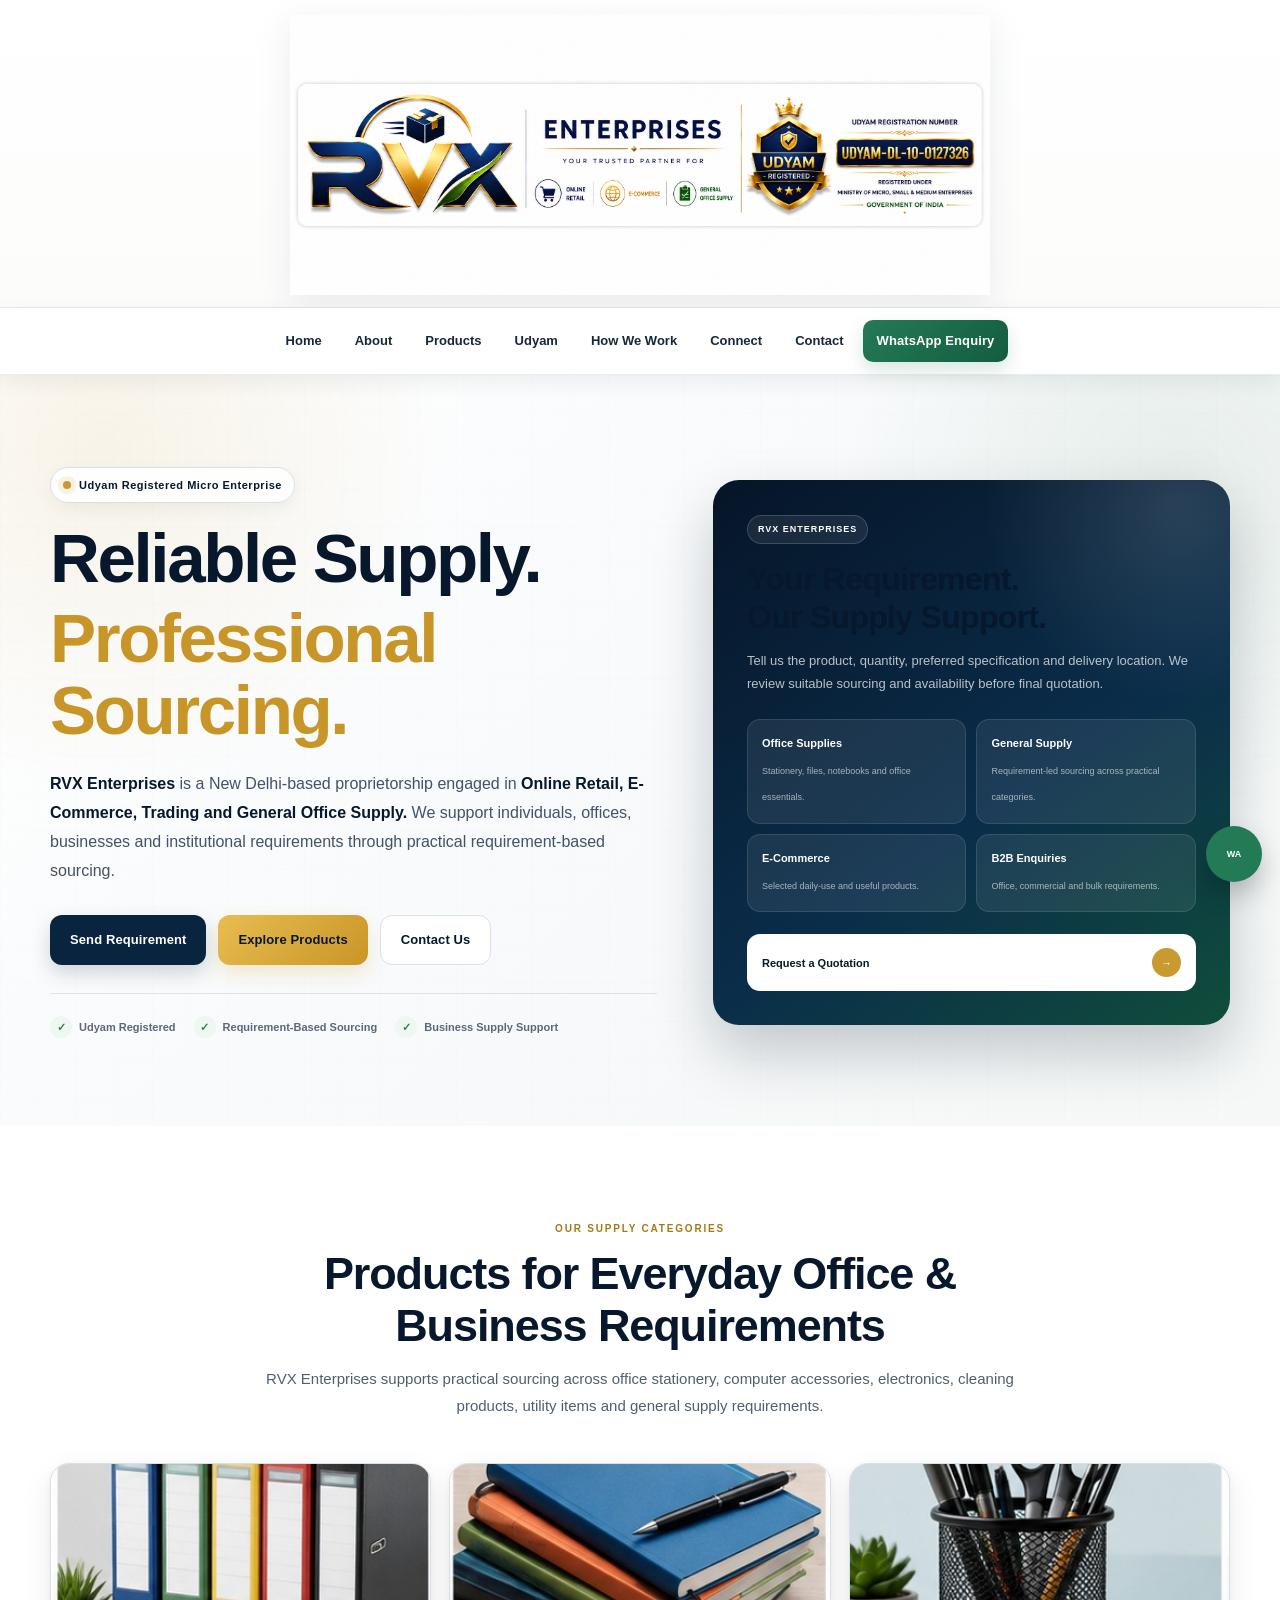
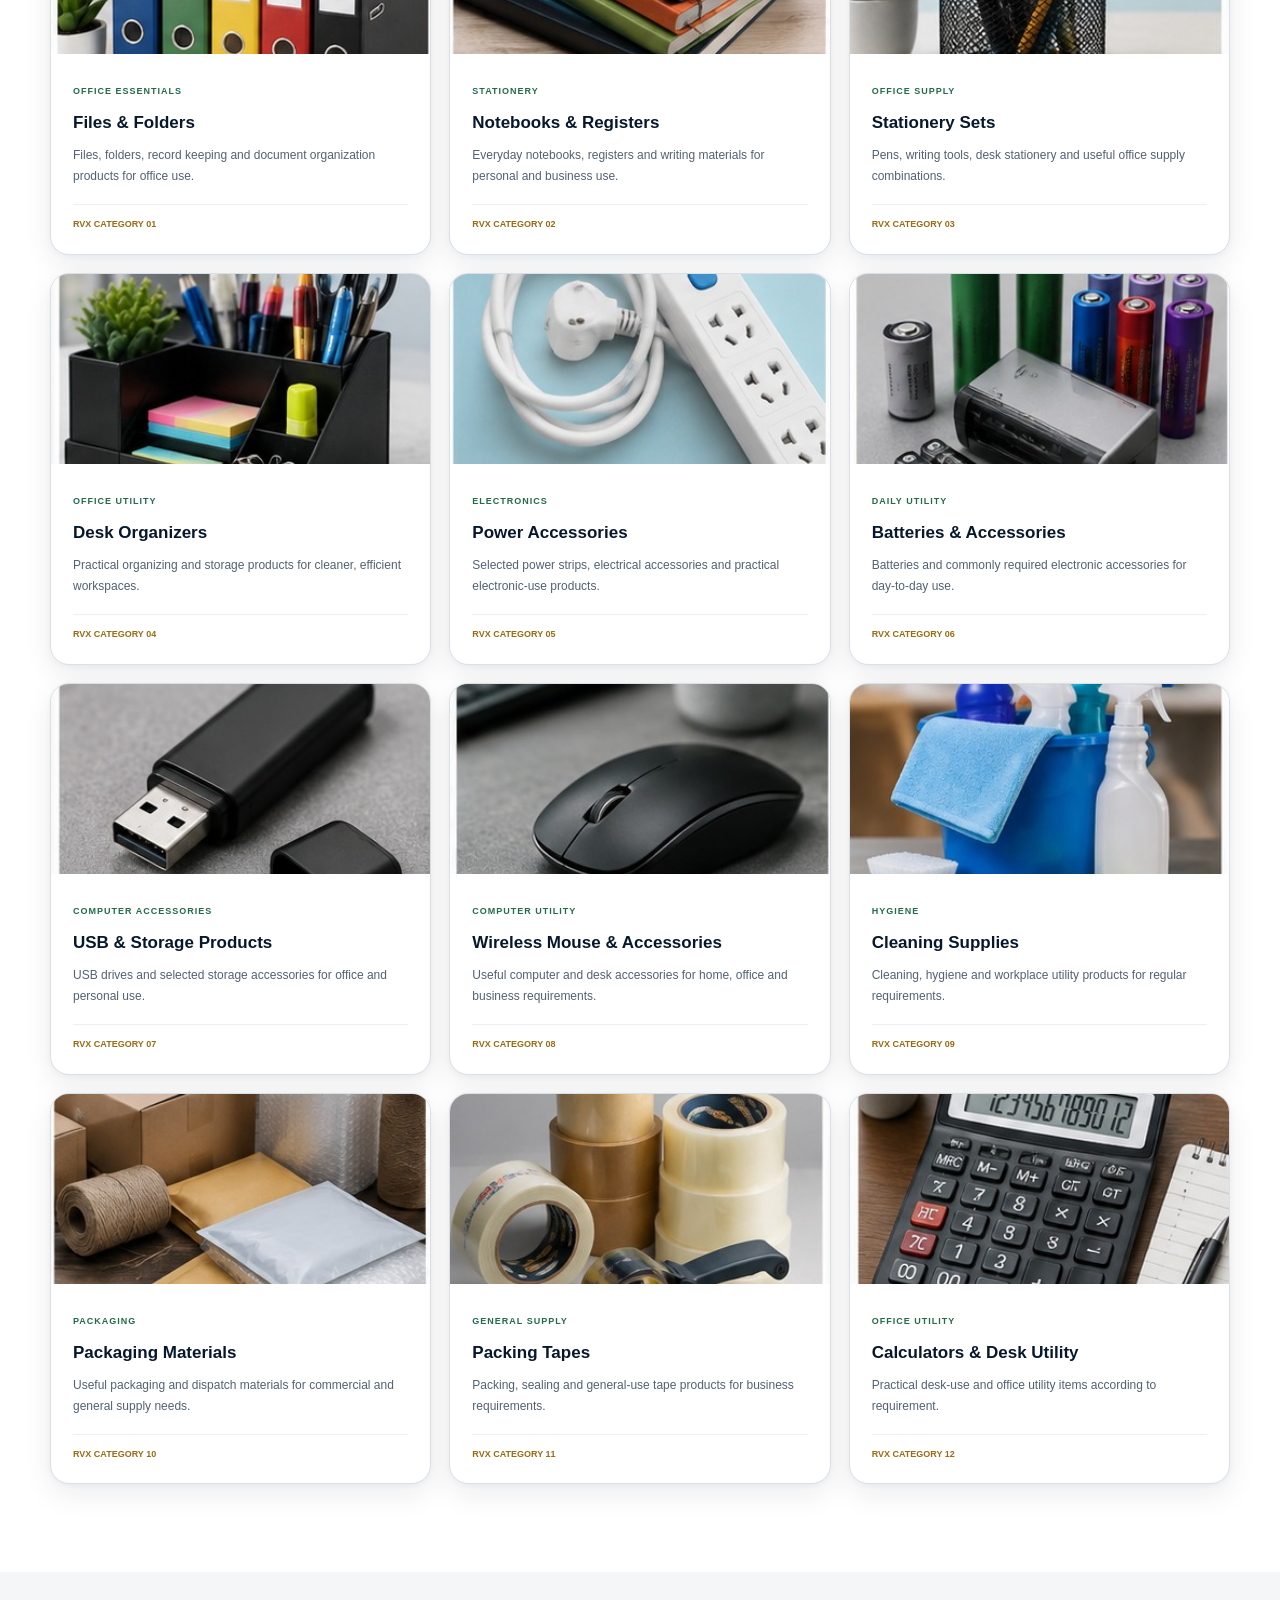
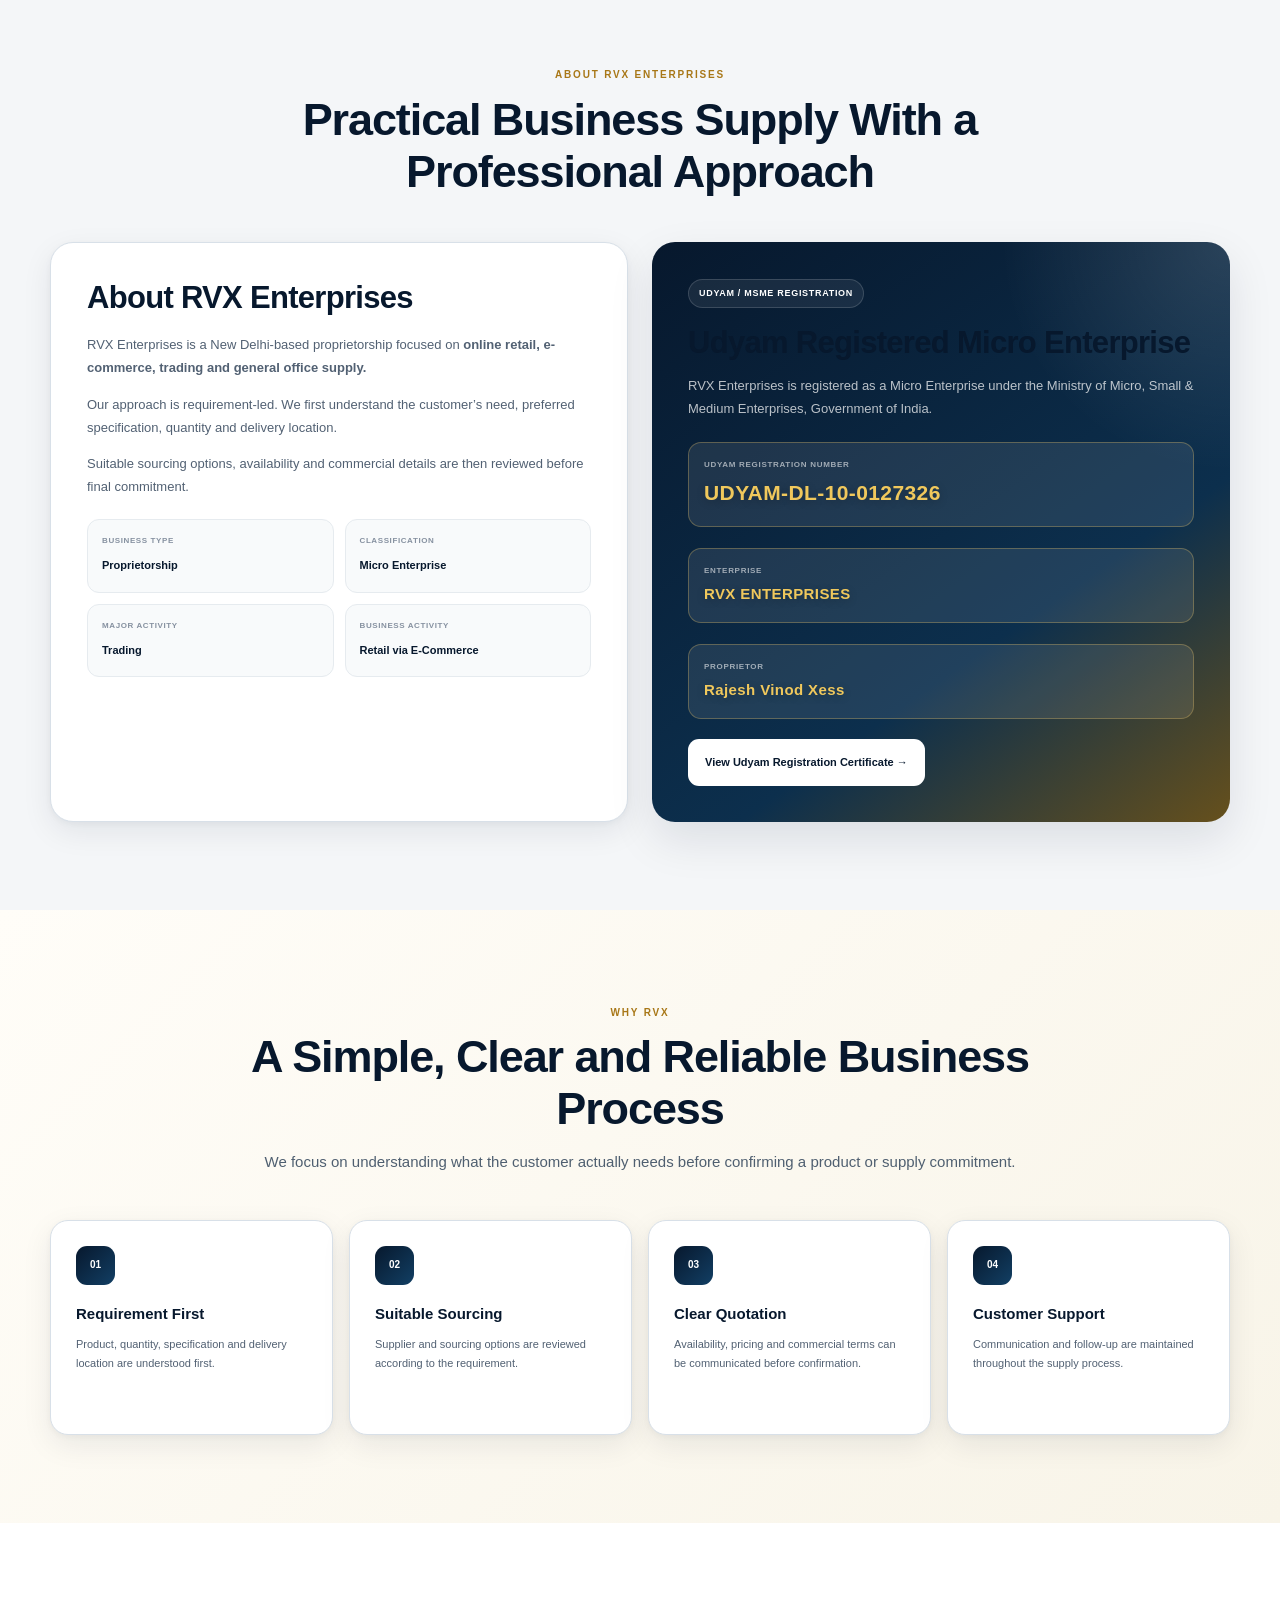
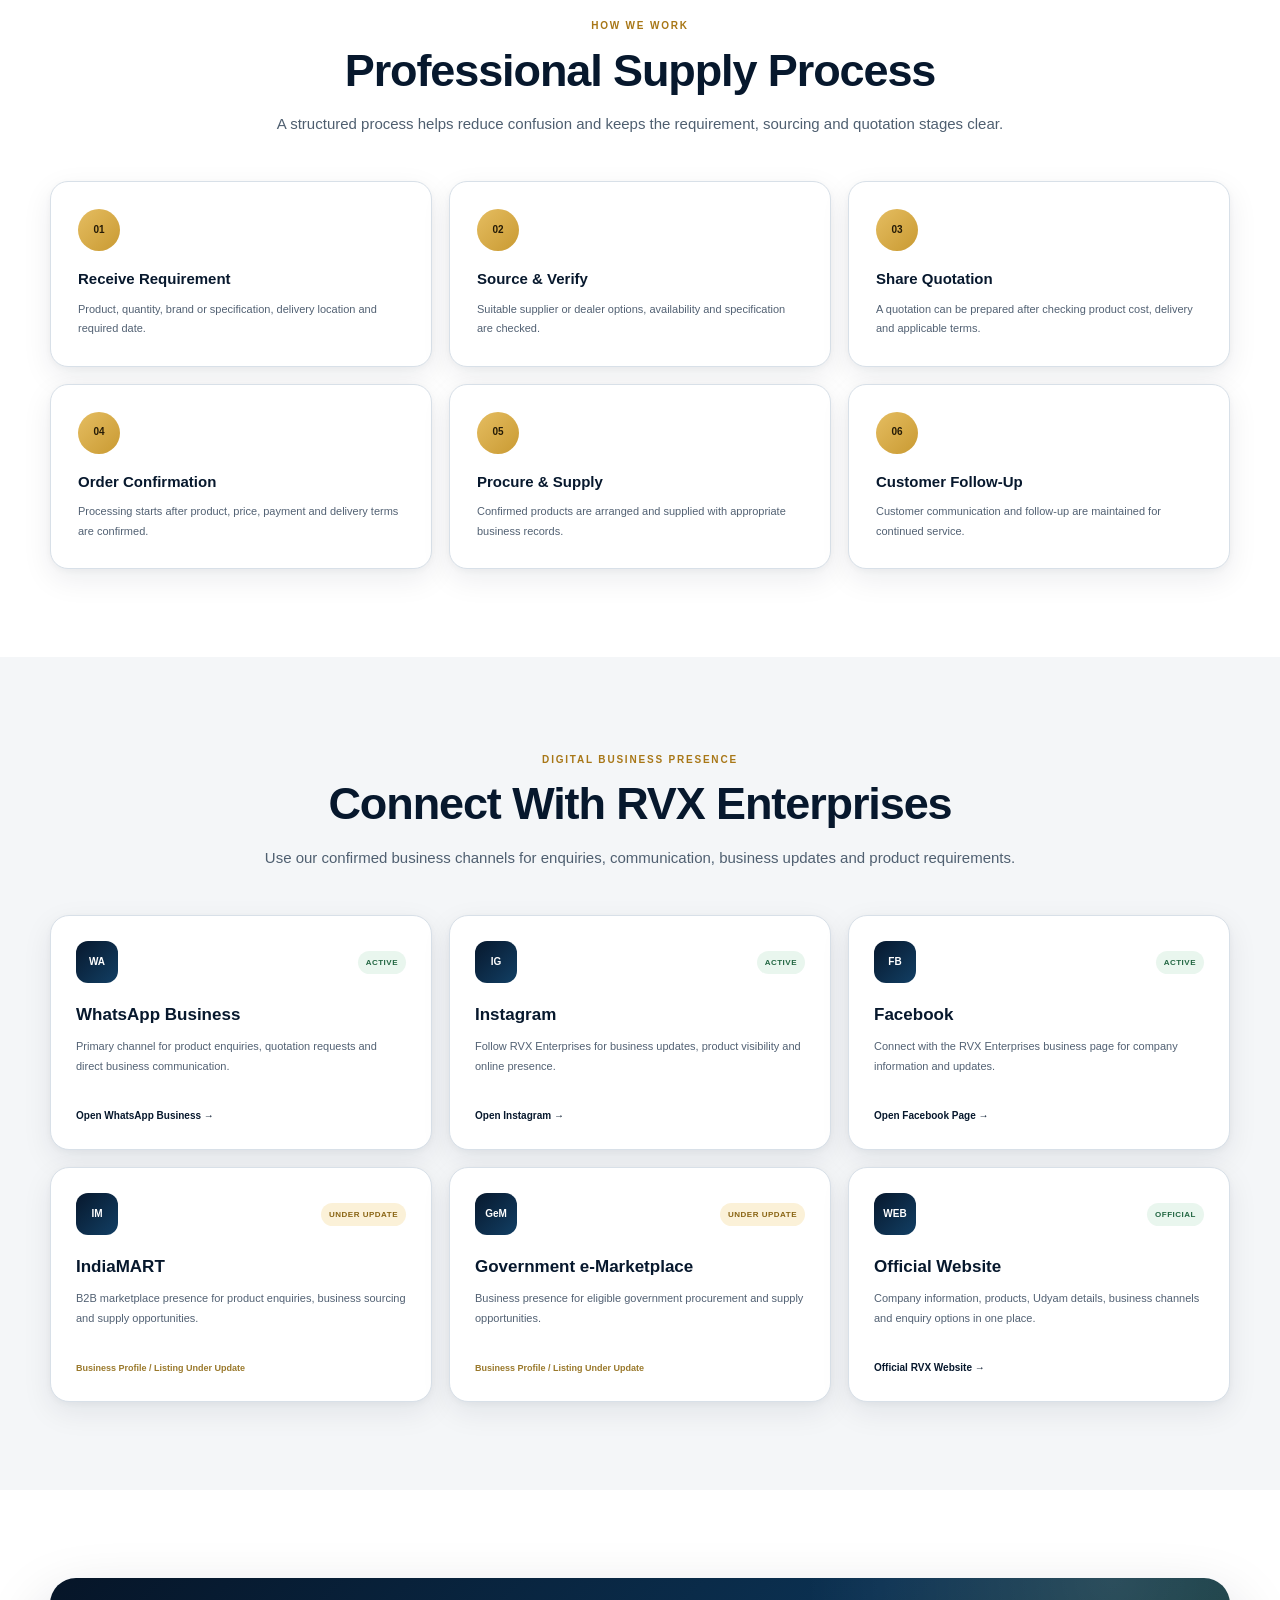
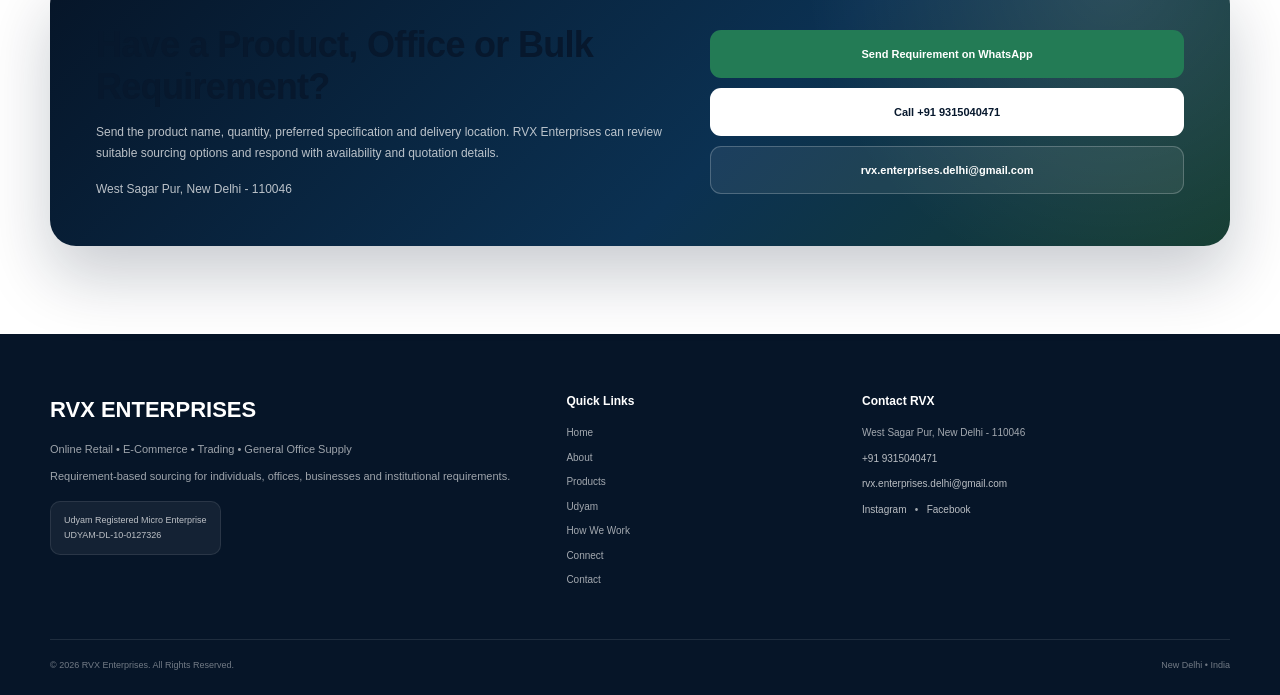
<file: index.html>
<!DOCTYPE html>
<html lang="en">

<head>

<meta charset="UTF-8">

<meta name="viewport"
content="width=device-width, initial-scale=1.0">

<meta name="theme-color"
content="#07182d">

<title>
RVX Enterprises | Online Retail • E-Commerce • General Supply
</title>

<meta name="description"
content="RVX Enterprises is a New Delhi based Udyam registered micro enterprise engaged in online retail, e-commerce, trading, office supplies and general supply.">

<meta property="og:title"
content="RVX Enterprises">

<meta property="og:description"
content="Online Retail • E-Commerce • General Office Supply">

<meta property="og:type"
content="website">

<meta property="og:url"
content="https://rvxess.github.io/rvx-enterprises/">


<style>

/* =========================================================
   RVX ENTERPRISES
   FINAL PREMIUM SINGLE PAGE WEBSITE
   ========================================================= */

:root {

  --navy:#07182d;
  --navy2:#0b2947;
  --navy3:#123f64;

  --gold:#c99a32;
  --gold2:#e5bd61;
  --gold-soft:#f8f0dc;

  --green:#357a50;
  --green-soft:#eef7f1;

  --white:#ffffff;
  --offwhite:#fafbfc;
  --soft:#f4f6f8;

  --text:#172235;
  --muted:#687487;

  --line:#dfe5ea;

  --shadow:
  0 18px 45px rgba(7,24,45,.10);

  --shadow-soft:
  0 8px 25px rgba(7,24,45,.07);

  --radius:20px;
}


*{
  box-sizing:border-box;
  margin:0;
  padding:0;
}


html{
  scroll-behavior:smooth;
}


body{

  font-family:
  Arial,
  Helvetica,
  sans-serif;

  background:#ffffff;

  color:var(--text);

  line-height:1.65;

  overflow-x:hidden;
}


img{
  max-width:100%;
  display:block;
}


a{
  text-decoration:none;
}


button,
a{
  -webkit-tap-highlight-color:transparent;
}


.container{

  width:min(
    1180px,
    calc(100% - 32px)
  );

  margin:0 auto;
}


/* =========================================================
   TOP BRAND BANNER
   ========================================================= */

.brand-banner{

  width:100%;

  background:
  linear-gradient(
    180deg,
    #ffffff 0%,
    #fcfcfb 100%
  );

  border-bottom:
  1px solid #e7ebef;

  padding:
  15px 10px 12px;
}


.brand-banner-inner{

  width:min(
    1380px,
    calc(100% - 10px)
  );

  margin:0 auto;

  display:flex;

  justify-content:center;

  align-items:center;
}


.brand-banner img{

  width:100%;

  max-height:280px;

  object-fit:contain;

  object-position:center;

  filter:
  drop-shadow(
    0 8px 16px rgba(7,24,45,.08)
  );
}


/* =========================================================
   NAVIGATION
   ========================================================= */

.navbar{

  position:sticky;

  top:0;

  z-index:3000;

  background:
  rgba(255,255,255,.97);

  backdrop-filter:
  blur(18px);

  border-bottom:
  1px solid rgba(7,24,45,.08);

  box-shadow:
  0 6px 22px rgba(7,24,45,.07);
}


.navbar-inner{

  min-height:66px;

  display:flex;

  justify-content:center;

  align-items:center;

  position:relative;
}


.menu-button{

  display:none;

  width:44px;

  height:42px;

  border:
  1px solid var(--line);

  border-radius:10px;

  background:#ffffff;

  color:var(--navy);

  font-size:21px;

  cursor:pointer;

  position:absolute;

  right:0;
}


.nav-links{

  display:flex;

  justify-content:center;

  align-items:center;

  gap:5px;

  flex-wrap:wrap;
}


.nav-links a{

  position:relative;

  display:inline-flex;

  align-items:center;

  justify-content:center;

  min-height:42px;

  padding:9px 14px;

  color:#2d3b4f;

  font-size:13px;

  font-weight:700;

  border-radius:10px;

  transition:.25s ease;
}


.nav-links a:hover{

  color:var(--navy);

  background:#f6f8fa;
}


.nav-links a::after{

  content:"";

  position:absolute;

  left:14px;

  right:14px;

  bottom:4px;

  height:2px;

  border-radius:4px;

  background:var(--gold);

  transform:scaleX(0);

  transition:.25s ease;
}


.nav-links a:hover::after{
  transform:scaleX(1);
}


.nav-links .whatsapp-nav{

  color:#ffffff;

  background:
  linear-gradient(
    135deg,
    #237b55,
    #145c41
  );

  box-shadow:
  0 8px 18px rgba(35,123,85,.18);
}


.nav-links .whatsapp-nav::after{
  display:none;
}


.nav-links .whatsapp-nav:hover{

  background:
  linear-gradient(
    135deg,
    #1f6e4d,
    #104b36
  );

  color:#ffffff;
}


/* =========================================================
   HERO
   ========================================================= */

.hero{

  position:relative;

  overflow:hidden;

  padding:
  92px 0 88px;

  background:

  radial-gradient(
    circle at 8% 10%,
    rgba(201,154,50,.11),
    transparent 25%
  ),

  radial-gradient(
    circle at 92% 15%,
    rgba(53,122,80,.09),
    transparent 25%
  ),

  linear-gradient(
    135deg,
    #ffffff 0%,
    #f8fafb 48%,
    #f5f8f7 100%
  );
}


.hero::before{

  content:"";

  position:absolute;

  inset:0;

  opacity:.22;

  background-image:

  linear-gradient(
    rgba(7,24,45,.04) 1px,
    transparent 1px
  ),

  linear-gradient(
    90deg,
    rgba(7,24,45,.04) 1px,
    transparent 1px
  );

  background-size:
  38px 38px;
}


.hero-grid{

  position:relative;

  z-index:2;

  display:grid;

  grid-template-columns:
  1.08fr .92fr;

  gap:56px;

  align-items:center;
}


.eyebrow{

  display:inline-flex;

  align-items:center;

  gap:8px;

  padding:
  8px 12px;

  margin-bottom:20px;

  border-radius:30px;

  border:
  1px solid #d8e0e5;

  background:
  rgba(255,255,255,.88);

  color:var(--navy);

  font-size:11px;

  font-weight:800;

  letter-spacing:.5px;

  box-shadow:
  0 6px 18px rgba(7,24,45,.05);
}


.eyebrow-dot{

  width:8px;

  height:8px;

  border-radius:50%;

  background:var(--gold);

  box-shadow:
  0 0 0 5px rgba(201,154,50,.12);
}


.hero h1{

  max-width:750px;

  margin-bottom:22px;

  font-size:
  clamp(
    42px,
    5.4vw,
    70px
  );

  line-height:1.04;

  letter-spacing:-2.4px;

  color:var(--navy);

  font-weight:800;
}


.hero h1 span{

  display:block;

  margin-top:8px;

  color:var(--gold);
}


.hero-lead{

  max-width:690px;

  color:#59687b;

  font-size:16px;

  line-height:1.82;
}


.hero-lead strong{

  color:var(--navy);
}


.hero-actions{

  display:flex;

  flex-wrap:wrap;

  gap:12px;

  margin-top:30px;
}


.btn{

  min-height:50px;

  display:inline-flex;

  justify-content:center;

  align-items:center;

  padding:
  12px 20px;

  border-radius:12px;

  font-size:13px;

  font-weight:800;

  transition:.25s ease;
}


.btn:hover{

  transform:
  translateY(-3px);
}


.btn-primary{

  color:#ffffff;

  background:
  linear-gradient(
    135deg,
    var(--navy),
    var(--navy3)
  );

  box-shadow:
  0 12px 25px rgba(7,24,45,.19);
}


.btn-gold{

  color:#251b07;

  background:
  linear-gradient(
    135deg,
    var(--gold2),
    var(--gold)
  );

  box-shadow:
  0 12px 25px rgba(201,154,50,.20);
}


.btn-light{

  color:var(--navy);

  background:#ffffff;

  border:
  1px solid #d9e1e6;
}


.hero-points{

  display:flex;

  flex-wrap:wrap;

  gap:
  10px 18px;

  margin-top:28px;

  padding-top:22px;

  border-top:
  1px solid rgba(7,24,45,.10);
}


.hero-point{

  display:flex;

  align-items:center;

  gap:7px;

  color:#5b6879;

  font-size:11px;

  font-weight:700;
}


.hero-check{

  width:22px;

  height:22px;

  display:flex;

  align-items:center;

  justify-content:center;

  border-radius:50%;

  background:var(--green-soft);

  color:var(--green);

  font-size:11px;

  font-weight:900;
}


/* HERO BUSINESS PANEL */

.hero-panel{

  position:relative;

  padding:34px;

  overflow:hidden;

  border-radius:26px;

  color:#ffffff;

  background:

  radial-gradient(
    circle at 90% 5%,
    rgba(255,255,255,.13),
    transparent 28%
  ),

  linear-gradient(
    145deg,
    #061528 0%,
    #0a2d4a 58%,
    #104d3b 100%
  );

  box-shadow:
  0 28px 60px rgba(7,24,45,.22);
}


.hero-panel-label{

  display:inline-block;

  margin-bottom:17px;

  padding:
  6px 10px;

  border:
  1px solid rgba(255,255,255,.16);

  border-radius:20px;

  background:
  rgba(255,255,255,.08);

  font-size:9px;

  font-weight:800;

  letter-spacing:1px;
}


.hero-panel h2{

  margin-bottom:14px;

  font-size:32px;

  line-height:1.18;
}


.hero-panel > p{

  color:
  rgba(255,255,255,.72);

  font-size:13px;
}


.hero-mini-grid{

  display:grid;

  grid-template-columns:
  1fr 1fr;

  gap:10px;

  margin-top:23px;
}


.hero-mini{

  padding:14px;

  border-radius:13px;

  background:
  rgba(255,255,255,.08);

  border:
  1px solid rgba(255,255,255,.11);
}


.hero-mini strong{

  display:block;

  margin-bottom:4px;

  color:#ffffff;

  font-size:11px;
}


.hero-mini span{

  color:
  rgba(255,255,255,.62);

  font-size:9px;

  line-height:1.45;
}


.hero-panel-bottom{

  margin-top:22px;

  padding:
  14px 15px;

  border-radius:13px;

  background:#ffffff;

  color:var(--navy);

  display:flex;

  justify-content:
  space-between;

  align-items:center;

  gap:10px;

  font-size:11px;

  font-weight:800;
}


.hero-panel-bottom span:last-child{

  width:29px;

  height:29px;

  border-radius:50%;

  display:flex;

  align-items:center;

  justify-content:center;

  color:#ffffff;

  background:var(--gold);
}


/* =========================================================
   SECTION COMMON
   ========================================================= */

.section{

  padding:
  88px 0;
}


.section-soft{

  background:
  var(--soft);
}


.section-cream{

  background:
  linear-gradient(
    135deg,
    #fffdf8,
    #f8f4e8
  );
}


.section-heading{

  max-width:780px;

  margin:
  0 auto 44px;

  text-align:center;
}


.kicker{

  display:inline-block;

  margin-bottom:10px;

  color:var(--gold);

  font-size:10px;

  font-weight:800;

  letter-spacing:1.7px;

  text-transform:uppercase;
}


.section-heading h2{

  margin-bottom:14px;

  color:var(--navy);

  font-size:
  clamp(
    30px,
    4vw,
    45px
  );

  line-height:1.16;

  letter-spacing:-1px;
}


.section-heading p{

  color:var(--muted);

  font-size:14px;

  line-height:1.78;
}


/* =========================================================
   PRODUCTS
   ========================================================= */

.products-grid{

  display:grid;

  grid-template-columns:
  repeat(3,1fr);

  gap:18px;
}


.product-card{

  overflow:hidden;

  border-radius:19px;

  border:
  1px solid var(--line);

  background:#ffffff;

  box-shadow:var(--shadow-soft);

  transition:.28s ease;
}


.product-card:hover{

  transform:
  translateY(-6px);

  box-shadow:var(--shadow);
}


.product-image{

  height:190px;

  overflow:hidden;

  background:#f6f7f8;
}


.product-image img{

  width:100%;

  height:100%;

  object-fit:cover;

  transition:.35s ease;
}


.product-card:hover img{

  transform:
  scale(1.04);
}


.product-body{

  padding:22px;
}


.product-tag{

  display:inline-block;

  margin-bottom:10px;

  color:var(--green);

  font-size:9px;

  font-weight:800;

  letter-spacing:.8px;

  text-transform:uppercase;
}


.product-body h3{

  margin-bottom:8px;

  color:var(--navy);

  font-size:17px;
}


.product-body p{

  color:var(--muted);

  font-size:12px;
}


.product-number{

  margin-top:17px;

  padding-top:12px;

  border-top:
  1px solid #edf0f2;

  color:#9a7a34;

  font-size:9px;

  font-weight:800;
}


/* =========================================================
   ABOUT
   ========================================================= */

.about-grid{

  display:grid;

  grid-template-columns:
  1fr 1fr;

  gap:24px;
}


.about-card{

  padding:36px;

  border-radius:23px;

  border:
  1px solid var(--line);

  background:#ffffff;

  box-shadow:var(--shadow-soft);
}


.about-card h2{

  margin-bottom:18px;

  color:var(--navy);

  font-size:31px;

  line-height:1.2;
}


.about-card p{

  margin-bottom:14px;

  color:var(--muted);

  font-size:13px;
}


.about-list{

  margin-top:20px;

  display:grid;

  grid-template-columns:
  1fr 1fr;

  gap:11px;
}


.about-item{

  padding:14px;

  border-radius:12px;

  background:#f8fafb;

  border:
  1px solid #e6ebef;
}


.about-item small{

  display:block;

  margin-bottom:4px;

  color:#8691a0;

  font-size:8px;

  font-weight:700;

  letter-spacing:.6px;
}


.about-item strong{

  color:var(--navy);

  font-size:11px;
}


/* UDYAM CARD */

.udyam-card{

  padding:36px;

  border-radius:23px;

  color:#ffffff;

  background:

  radial-gradient(
    circle at 100% 0%,
    rgba(255,255,255,.13),
    transparent 28%
  ),

  linear-gradient(
    145deg,
    #07182d,
    #0c2f4d 65%,
    #66501c
  );

  box-shadow:var(--shadow);
}


.udyam-pill{

  display:inline-flex;

  align-items:center;

  gap:7px;

  margin-bottom:16px;

  padding:
  6px 10px;

  border-radius:20px;

  border:
  1px solid rgba(255,255,255,.15);

  background:
  rgba(255,255,255,.07);

  font-size:9px;

  font-weight:800;

  letter-spacing:.7px;
}


.udyam-card h2{

  margin-bottom:14px;

  font-size:31px;

  line-height:1.2;
}


.udyam-card p{

  color:
  rgba(255,255,255,.72);

  font-size:13px;
}


.udyam-number{

  margin-top:21px;

  padding:15px;

  border-radius:13px;

  background:
  rgba(255,255,255,.09);

  border:
  1px solid rgba(255,255,255,.12);
}


.udyam-number small{

  display:block;

  margin-bottom:5px;

  color:
  rgba(255,255,255,.58);

  font-size:8px;

  letter-spacing:.7px;

  font-weight:700;
}


.udyam-number strong{

  display:block;

  color:var(--gold2);

  font-size:21px;

  letter-spacing:.5px;
}


.certificate-btn{

  margin-top:20px;

  min-height:47px;

  display:inline-flex;

  align-items:center;

  justify-content:center;

  padding:
  11px 17px;

  border-radius:11px;

  color:var(--navy);

  background:#ffffff;

  font-size:11px;

  font-weight:800;
}


/* =========================================================
   WHY CHOOSE US
   ========================================================= */

.why-grid{

  display:grid;

  grid-template-columns:
  repeat(4,1fr);

  gap:16px;
}


.why-card{

  min-height:215px;

  padding:25px;

  border-radius:18px;

  border:
  1px solid var(--line);

  background:#ffffff;

  box-shadow:var(--shadow-soft);
}


.why-number{

  width:39px;

  height:39px;

  display:flex;

  align-items:center;

  justify-content:center;

  margin-bottom:17px;

  border-radius:11px;

  color:#ffffff;

  background:
  linear-gradient(
    135deg,
    var(--navy),
    var(--navy3)
  );

  font-size:10px;

  font-weight:800;
}


.why-card h3{

  margin-bottom:8px;

  color:var(--navy);

  font-size:15px;
}


.why-card p{

  color:var(--muted);

  font-size:11px;
}


/* =========================================================
   PROCESS
   ========================================================= */

.process-grid{

  display:grid;

  grid-template-columns:
  repeat(3,1fr);

  gap:17px;
}


.process-card{

  position:relative;

  padding:27px;

  border-radius:18px;

  border:
  1px solid var(--line);

  background:#ffffff;

  box-shadow:var(--shadow-soft);
}


.process-step{

  display:inline-flex;

  align-items:center;

  justify-content:center;

  width:42px;

  height:42px;

  margin-bottom:16px;

  border-radius:50%;

  color:#251b07;

  background:
  linear-gradient(
    135deg,
    var(--gold2),
    var(--gold)
  );

  font-size:10px;

  font-weight:900;
}


.process-card h3{

  margin-bottom:8px;

  color:var(--navy);

  font-size:15px;
}


.process-card p{

  color:var(--muted);

  font-size:11px;
}


/* =========================================================
   CHANNELS
   ========================================================= */

.channel-grid{

  display:grid;

  grid-template-columns:
  repeat(3,1fr);

  gap:17px;
}


.channel-card{

  min-height:235px;

  display:flex;

  flex-direction:column;

  padding:25px;

  border-radius:19px;

  border:
  1px solid var(--line);

  background:#ffffff;

  box-shadow:var(--shadow-soft);

  transition:.25s ease;
}


.channel-card:hover{

  transform:
  translateY(-5px);

  box-shadow:var(--shadow);
}


.channel-top{

  display:flex;

  justify-content:
  space-between;

  align-items:center;

  gap:12px;

  margin-bottom:18px;
}


.channel-icon{

  width:42px;

  height:42px;

  display:flex;

  justify-content:center;

  align-items:center;

  border-radius:12px;

  color:#ffffff;

  background:
  linear-gradient(
    135deg,
    var(--navy),
    var(--navy3)
  );

  font-size:10px;

  font-weight:800;
}


.status{

  display:inline-flex;

  align-items:center;

  gap:5px;

  padding:
  5px 8px;

  border-radius:20px;

  font-size:8px;

  font-weight:800;

  letter-spacing:.5px;
}


.status-active{

  color:#236743;

  background:#e9f6ee;
}


.status-update{

  color:#8a6514;

  background:#fbf1d8;
}


.channel-card h3{

  margin-bottom:8px;

  color:var(--navy);

  font-size:17px;
}


.channel-card p{

  flex:1;

  color:var(--muted);

  font-size:11px;
}


.channel-card a{

  margin-top:17px;

  color:var(--navy);

  font-size:10px;

  font-weight:800;
}


.channel-card a:hover{

  color:var(--gold);
}


.update-text{

  margin-top:17px;

  color:#9a792c;

  font-size:9px;

  font-weight:800;
}


/* =========================================================
   CONTACT CTA
   ========================================================= */

.contact-section{

  padding:
  88px 0;
}


.contact-box{

  overflow:hidden;

  display:grid;

  grid-template-columns:
  1.1fr .9fr;

  gap:35px;

  padding:46px;

  border-radius:26px;

  color:#ffffff;

  background:

  radial-gradient(
    circle at 90% 0%,
    rgba(255,255,255,.12),
    transparent 28%
  ),

  linear-gradient(
    135deg,
    #061528,
    #0b3152 58%,
    #153d32
  );

  box-shadow:
  0 30px 65px rgba(7,24,45,.22);
}


.contact-box h2{

  margin-bottom:13px;

  font-size:36px;

  line-height:1.17;
}


.contact-box p{

  color:
  rgba(255,255,255,.72);

  font-size:12px;
}


.contact-actions{

  display:flex;

  flex-direction:column;

  gap:10px;

  justify-content:center;
}


.contact-actions a{

  min-height:48px;

  display:flex;

  align-items:center;

  justify-content:center;

  padding:
  11px 17px;

  border-radius:11px;

  font-size:11px;

  font-weight:800;
}


.contact-wa{

  color:#ffffff;

  background:
  #237b55;
}


.contact-call{

  color:var(--navy);

  background:#ffffff;
}


.contact-mail{

  color:#ffffff;

  border:
  1px solid rgba(255,255,255,.22);

  background:
  rgba(255,255,255,.07);
}


/* =========================================================
   FOOTER
   ========================================================= */

footer{

  padding:
  58px 0 22px;

  color:#ffffff;

  background:#061528;
}


.footer-grid{

  display:grid;

  grid-template-columns:
  1.3fr .7fr 1fr;

  gap:38px;
}


.footer-brand h3{

  margin-bottom:12px;

  font-size:22px;
}


.footer-brand p{

  max-width:480px;

  color:
  rgba(255,255,255,.61);

  font-size:11px;
}


.footer-cert{

  margin-top:16px;

  display:inline-block;

  padding:
  11px 13px;

  border-radius:10px;

  background:
  rgba(255,255,255,.06);

  border:
  1px solid rgba(255,255,255,.09);

  color:
  rgba(255,255,255,.72);

  font-size:9px;
}


footer h4{

  margin-bottom:14px;

  font-size:12px;
}


.footer-links a{

  display:block;

  margin:
  8px 0;

  color:
  rgba(255,255,255,.63);

  font-size:10px;
}


.footer-contact div{

  margin-bottom:9px;

  color:
  rgba(255,255,255,.63);

  font-size:10px;
}


.footer-contact a{

  color:
  rgba(255,255,255,.72);
}


.footer-bottom{

  margin-top:42px;

  padding-top:18px;

  display:flex;

  justify-content:
  space-between;

  align-items:center;

  gap:16px;

  border-top:
  1px solid rgba(255,255,255,.10);

  color:
  rgba(255,255,255,.43);

  font-size:9px;
}


/* =========================================================
   FLOATING WHATSAPP
   ========================================================= */

.float-wa{

  position:fixed;

  right:18px;

  bottom:18px;

  z-index:5000;

  width:56px;

  height:56px;

  display:flex;

  align-items:center;

  justify-content:center;

  border-radius:50%;

  background:
  #237b55;

  color:#ffffff;

  box-shadow:
  0 13px 26px rgba(0,0,0,.22);

  font-size:9px;

  font-weight:800;

  transition:.25s ease;
}


.float-wa:hover{

  transform:
  translateY(-4px);
}


/* =========================================================
   TABLET
   ========================================================= */

@media(max-width:980px){

  .hero-grid{
    gap:34px;
  }

  .products-grid{
    grid-template-columns:
    repeat(2,1fr);
  }

  .why-grid{
    grid-template-columns:
    repeat(2,1fr);
  }

  .channel-grid{
    grid-template-columns:
    repeat(2,1fr);
  }

}


/* =========================================================
   MOBILE
   ========================================================= */

@media(max-width:760px){

  .brand-banner{
    padding:
    8px 4px;
  }

  .brand-banner-inner{
    width:100%;
  }

  .brand-banner img{

    width:100%;

    max-height:170px;

    object-fit:contain;
  }

  .navbar-inner{

    min-height:60px;

    justify-content:
    flex-end;
  }

  .menu-button{
    display:block;
  }

  .nav-links{

    display:none;

    position:absolute;

    top:54px;

    right:0;

    width:min(
      340px,
      calc(100vw - 32px)
    );

    flex-direction:column;

    align-items:stretch;

    padding:11px;

    border-radius:14px;

    border:
    1px solid var(--line);

    background:#ffffff;

    box-shadow:var(--shadow);
  }

  .nav-links.show{
    display:flex;
  }

  .nav-links a{

    width:100%;

    justify-content:flex-start;

    padding:
    11px 12px;
  }

  .hero{

    padding:
    60px 0 65px;
  }

  .hero-grid,
  .about-grid,
  .contact-box{

    grid-template-columns:
    1fr;
  }

  .hero-content{
    text-align:center;
  }

  .hero-lead{
    margin:0 auto;
  }

  .hero-actions,
  .hero-points{
    justify-content:center;
  }

  .hero-panel{
    max-width:600px;
    margin:0 auto;
  }

  .process-grid{
    grid-template-columns:
    repeat(2,1fr);
  }

  .footer-grid{
    grid-template-columns:
    1fr 1fr;
  }

  .footer-brand{
    grid-column:
    1 / -1;
  }

}


/* =========================================================
   SMALL MOBILE
   ========================================================= */

@media(max-width:560px){

  .container{

    width:min(
      100% - 24px,
      1180px
    );
  }

  .hero h1{

    font-size:39px;

    letter-spacing:-1.4px;
  }

  .hero-lead{
    font-size:13px;
  }

  .hero-actions{
    flex-direction:column;
  }

  .hero-actions .btn{
    width:100%;
  }

  .hero-mini-grid{
    grid-template-columns:1fr;
  }

  .products-grid,
  .why-grid,
  .process-grid,
  .channel-grid{

    grid-template-columns:1fr;
  }

  .product-image{
    height:210px;
  }

  .section{
    padding:
    65px 0;
  }

  .about-card,
  .udyam-card{

    padding:
    27px 21px;
  }

  .about-list{
    grid-template-columns:1fr;
  }

  .contact-box{

    padding:
    31px 22px;
  }

  .contact-box h2{
    font-size:29px;
  }

  .footer-grid{
    grid-template-columns:1fr;
  }

  .footer-brand{
    grid-column:auto;
  }

  .footer-bottom{

    flex-direction:column;

    text-align:center;
  }

}


/* =========================================================
   END CSS
   ========================================================= */
/* ===== RVX PREMIUM VISIBILITY UPGRADE ===== */

body{
  color:#122033;
}

.section-heading h2{
  color:#07182d;
  font-weight:800;
  letter-spacing:-1.1px;
}

.section-heading p{
  color:#4f5f70;
  font-size:15px;
  font-weight:500;
}

.kicker{
  color:#a87717;
  font-weight:900;
  letter-spacing:1.8px;
}

.hero h1{
  font-weight:900;
  color:#07182d;
}

.hero h1 span{
  color:#c89528;
  font-weight:900;
}

.hero-lead{
  color:#435266;
  font-weight:500;
}

.hero-lead strong{
  color:#07182d;
  font-weight:800;
}

.product-card,
.why-card,
.process-card,
.channel-card,
.about-card{
  border:1px solid #d6dde4;
  box-shadow:0 10px 28px rgba(7,24,45,.09);
}

.product-body h3,
.why-card h3,
.process-card h3,
.channel-card h3{
  color:#07182d;
  font-weight:800;
}

.product-body p,
.why-card p,
.process-card p,
.channel-card p,
.about-card p{
  color:#526173;
  font-weight:500;
}

.product-tag{
  color:#236c48;
  font-weight:900;
  letter-spacing:1px;
}

.product-number{
  color:#986c16;
  font-weight:900;
}

.about-item strong{
  color:#07182d;
  font-weight:900;
}

.udyam-number strong{
  color:#efc451;
  font-weight:900;
  text-shadow:0 2px 8px rgba(0,0,0,.22);
}

.nav-links a{
  color:#203045;
  font-weight:800;
}
 /* ===== RVX PREMIUM UI ENHANCEMENT - 02 ===== */

/* Stronger white-section headings */
section h2{
  color:#07182d;
  font-weight:850;
  letter-spacing:-0.7px;
}

section h3{
  color:#102238;
  font-weight:750;
}

/* Better paragraph visibility */
section p{
  color:#536273;
  line-height:1.75;
}

/* Premium card appearance */
.product-card,
.why-card,
.process-card,
.channel-card,
.about-card{
  background:#ffffff;
  border:1px solid #d8e0e8;
  box-shadow:
    0 10px 30px rgba(7,24,45,.08),
    0 2px 6px rgba(7,24,45,.04);
  transition:
    transform .25s ease,
    box-shadow .25s ease,
    border-color .25s ease;
}

/* Desktop hover polish */
.product-card:hover,
.why-card:hover,
.process-card:hover,
.channel-card:hover{
  transform:translateY(-4px);
  border-color:#c9a24b;
  box-shadow:0 16px 38px rgba(7,24,45,.13);
}

/* Make small labels easier to notice */
.kicker,
.product-tag{
  text-transform:uppercase;
  font-weight:900;
}

/* Number / step badges */
.step-number,
.process-number{
  font-weight:900;
  box-shadow:0 5px 14px rgba(7,24,45,.12);
}

/* Premium buttons */
.btn,
button,
.whatsapp-nav{
  font-weight:800;
  letter-spacing:.1px;
}

/* Dark primary buttons */
.btn-primary{
  background:#08243e;
  color:#ffffff;
  box-shadow:0 8px 20px rgba(8,36,62,.18);
}

/* Gold buttons */
.btn-gold{
  background:linear-gradient(135deg,#e8bd52,#c99527);
  color:#07182d;
  font-weight:900;
  box-shadow:0 8px 20px rgba(201,149,39,.20);
}

/* Important registration information */
.udyam-number{
  border:1px solid rgba(229,189,97,.32);
}

.udyam-number strong{
  color:#f0c85c;
  font-weight:900;
  letter-spacing:.4px;
}

/* Navigation clarity */
.nav-links a{
  color:#17283b;
  font-weight:800;
}

.nav-links a:hover{
  color:#a8791e;
}

/* Cleaner section separation */
section{
  position:relative;
}

/* Better mobile readability */
@media (max-width:768px){

  section h2{
    font-weight:850;
    line-height:1.18;
  }

  section h3{
    font-weight:800;
  }

  section p{
    line-height:1.7;
  }

  .product-card,
  .why-card,
  .process-card,
  .channel-card,
  .about-card{
    box-shadow:0 8px 22px rgba(7,24,45,.09);
  }
}  
</style>

</head>


<body>


<!-- =========================================================
     FULL WIDTH FINAL RVX LOGO
     ========================================================= -->

<div class="brand-banner" id="home">

  <div class="brand-banner-inner">

    <img
      src="images/wide_clean_white_banner_logo_header_style_image%20(1).png"
      alt="RVX Enterprises"
    >

  </div>

</div>



<!-- =========================================================
     NAVIGATION
     ========================================================= -->

<header class="navbar">

  <div class="container navbar-inner">


    <button
      class="menu-button"
      id="menuButton"
      aria-label="Open Menu"
      aria-expanded="false"
    >
      ☰
    </button>


    <nav
      class="nav-links"
      id="navLinks"
    >

      <a href="#home">
        Home
      </a>

      <a href="#about">
        About
      </a>

      <a href="#products">
        Products
      </a>

      <a href="#udyam">
        Udyam
      </a>

      <a href="#process">
        How We Work
      </a>

      <a href="#connect">
        Connect
      </a>

      <a href="#contact">
        Contact
      </a>

      <a
        class="whatsapp-nav"
        href="https://wa.me/919315040471?text=Hello%20RVX%20Enterprises%2C%20I%20have%20a%20business%20enquiry."
        target="_blank"
        rel="noopener"
      >
        WhatsApp Enquiry
      </a>

    </nav>

  </div>

</header>



<main>


<!-- =========================================================
     HERO
     ========================================================= -->

<section class="hero">

  <div class="container hero-grid">


    <div class="hero-content">


      <div class="eyebrow">

        <span class="eyebrow-dot"></span>

        Udyam Registered Micro Enterprise

      </div>


      <h1>

        Reliable Supply.

        <span>
          Professional Sourcing.
        </span>

      </h1>


      <p class="hero-lead">

        <strong>
          RVX Enterprises
        </strong>

        is a New Delhi-based proprietorship
        engaged in

        <strong>
          Online Retail,
          E-Commerce,
          Trading
          and General Office Supply.
        </strong>

        We support individuals,
        offices,
        businesses
        and institutional requirements
        through practical
        requirement-based sourcing.

      </p>


      <div class="hero-actions">

        <a
          class="btn btn-primary"
          href="https://wa.me/919315040471?text=Hello%20RVX%20Enterprises%2C%20I%20want%20to%20send%20a%20product%20requirement."
          target="_blank"
          rel="noopener"
        >
          Send Requirement
        </a>


        <a
          class="btn btn-gold"
          href="#products"
        >
          Explore Products
        </a>


        <a
          class="btn btn-light"
          href="#contact"
        >
          Contact Us
        </a>

      </div>


      <div class="hero-points">


        <div class="hero-point">

          <span class="hero-check">
            ✓
          </span>

          Udyam Registered

        </div>


        <div class="hero-point">

          <span class="hero-check">
            ✓
          </span>

          Requirement-Based Sourcing

        </div>


        <div class="hero-point">

          <span class="hero-check">
            ✓
          </span>

          Business Supply Support

        </div>


      </div>


    </div>



    <div class="hero-panel">


      <div class="hero-panel-label">
        RVX ENTERPRISES
      </div>


      <h2>
        Your Requirement.<br>
        Our Supply Support.
      </h2>


      <p>

        Tell us the product,
        quantity,
        preferred specification
        and delivery location.

        We review suitable sourcing
        and availability
        before final quotation.

      </p>


      <div class="hero-mini-grid">


        <div class="hero-mini">

          <strong>
            Office Supplies
          </strong>

          <span>
            Stationery,
            files,
            notebooks
            and office essentials.
          </span>

        </div>


        <div class="hero-mini">

          <strong>
            General Supply
          </strong>

          <span>
            Requirement-led sourcing
            across practical categories.
          </span>

        </div>


        <div class="hero-mini">

          <strong>
            E-Commerce
          </strong>

          <span>
            Selected daily-use
            and useful products.
          </span>

        </div>


        <div class="hero-mini">

          <strong>
            B2B Enquiries
          </strong>

          <span>
            Office,
            commercial
            and bulk requirements.
          </span>

        </div>


      </div>


      <a
        class="hero-panel-bottom"
        href="https://wa.me/919315040471?text=Hello%20RVX%20Enterprises%2C%20please%20share%20quotation%20details."
        target="_blank"
        rel="noopener"
      >

        <span>
          Request a Quotation
        </span>

        <span>
          →
        </span>

      </a>


    </div>


  </div>

</section>



<!-- =========================================================
     PRODUCTS
     ========================================================= -->

<section
  class="section"
  id="products"
>

  <div class="container">


    <div class="section-heading">

      <span class="kicker">
        OUR SUPPLY CATEGORIES
      </span>

      <h2>
        Products for Everyday
        Office & Business Requirements
      </h2>

      <p>

        RVX Enterprises supports
        practical sourcing across
        office stationery,
        computer accessories,
        electronics,
        cleaning products,
        utility items
        and general supply requirements.

      </p>

    </div>



    <div class="products-grid">


      <article class="product-card">

        <div class="product-image">

          <img
            src="images/files-folders.jpg"
            alt="Files and folders"
          >

        </div>

        <div class="product-body">

          <span class="product-tag">
            Office Essentials
          </span>

          <h3>
            Files & Folders
          </h3>

          <p>

            Files,
            folders,
            record keeping
            and document organization
            products for office use.

          </p>

          <div class="product-number">
            RVX CATEGORY 01
          </div>

        </div>

      </article>



      <article class="product-card">

        <div class="product-image">

          <img
            src="images/notebooks.jpg"
            alt="Notebooks"
          >

        </div>

        <div class="product-body">

          <span class="product-tag">
            Stationery
          </span>

          <h3>
            Notebooks & Registers
          </h3>

          <p>

            Everyday notebooks,
            registers
            and writing materials
            for personal
            and business use.

          </p>

          <div class="product-number">
            RVX CATEGORY 02
          </div>

        </div>

      </article>



      <article class="product-card">

        <div class="product-image">

          <img
            src="images/stationery-set.jpg"
            alt="Stationery set"
          >

        </div>

        <div class="product-body">

          <span class="product-tag">
            Office Supply
          </span>

          <h3>
            Stationery Sets
          </h3>

          <p>

            Pens,
            writing tools,
            desk stationery
            and useful office
            supply combinations.

          </p>

          <div class="product-number">
            RVX CATEGORY 03
          </div>

        </div>

      </article>



      <article class="product-card">

        <div class="product-image">

          <img
            src="images/desk-organizer.jpg"
            alt="Desk organizer"
          >

        </div>

        <div class="product-body">

          <span class="product-tag">
            Office Utility
          </span>

          <h3>
            Desk Organizers
          </h3>

          <p>

            Practical organizing
            and storage products
            for cleaner,
            efficient
            workspaces.

          </p>

          <div class="product-number">
            RVX CATEGORY 04
          </div>

        </div>

      </article>



      <article class="product-card">

        <div class="product-image">

          <img
            src="images/power-strip.jpg"
            alt="Power strip"
          >

        </div>

        <div class="product-body">

          <span class="product-tag">
            Electronics
          </span>

          <h3>
            Power Accessories
          </h3>

          <p>

            Selected power strips,
            electrical accessories
            and practical
            electronic-use products.

          </p>

          <div class="product-number">
            RVX CATEGORY 05
          </div>

        </div>

      </article>



      <article class="product-card">

        <div class="product-image">

          <img
            src="images/batteries.jpg"
            alt="Batteries"
          >

        </div>

        <div class="product-body">

          <span class="product-tag">
            Daily Utility
          </span>

          <h3>
            Batteries & Accessories
          </h3>

          <p>

            Batteries
            and commonly required
            electronic accessories
            for day-to-day use.

          </p>

          <div class="product-number">
            RVX CATEGORY 06
          </div>

        </div>

      </article>



      <article class="product-card">

        <div class="product-image">

          <img
            src="images/usb-drive.jpg"
            alt="USB drive"
          >

        </div>

        <div class="product-body">

          <span class="product-tag">
            Computer Accessories
          </span>

          <h3>
            USB & Storage Products
          </h3>

          <p>

            USB drives
            and selected storage
            accessories
            for office
            and personal use.

          </p>

          <div class="product-number">
            RVX CATEGORY 07
          </div>

        </div>

      </article>



      <article class="product-card">

        <div class="product-image">

          <img
            src="images/wireless-mouse.jpg"
            alt="Wireless mouse"
          >

        </div>

        <div class="product-body">

          <span class="product-tag">
            Computer Utility
          </span>

          <h3>
            Wireless Mouse & Accessories
          </h3>

          <p>

            Useful computer
            and desk accessories
            for home,
            office
            and business requirements.

          </p>

          <div class="product-number">
            RVX CATEGORY 08
          </div>

        </div>

      </article>



      <article class="product-card">

        <div class="product-image">

          <img
            src="images/cleaning-supplies.jpg"
            alt="Cleaning supplies"
          >

        </div>

        <div class="product-body">

          <span class="product-tag">
            Hygiene
          </span>

          <h3>
            Cleaning Supplies
          </h3>

          <p>

            Cleaning,
            hygiene
            and workplace utility
            products
            for regular requirements.

          </p>

          <div class="product-number">
            RVX CATEGORY 09
          </div>

        </div>

      </article>



      <article class="product-card">

        <div class="product-image">

          <img
            src="images/packaging-supplies.jpg"
            alt="Packaging supplies"
          >

        </div>

        <div class="product-body">

          <span class="product-tag">
            Packaging
          </span>

          <h3>
            Packaging Materials
          </h3>

          <p>

            Useful packaging
            and dispatch materials
            for commercial
            and general supply needs.

          </p>

          <div class="product-number">
            RVX CATEGORY 10
          </div>

        </div>

      </article>



      <article class="product-card">

        <div class="product-image">

          <img
            src="images/packing-tapes.jpg"
            alt="Packing tapes"
          >

        </div>

        <div class="product-body">

          <span class="product-tag">
            General Supply
          </span>

          <h3>
            Packing Tapes
          </h3>

          <p>

            Packing,
            sealing
            and general-use
            tape products
            for business requirements.

          </p>

          <div class="product-number">
            RVX CATEGORY 11
          </div>

        </div>

      </article>



      <article class="product-card">

        <div class="product-image">

          <img
            src="images/calculator.jpg"
            alt="Calculator"
          >

        </div>

        <div class="product-body">

          <span class="product-tag">
            Office Utility
          </span>

          <h3>
            Calculators & Desk Utility
          </h3>

          <p>

            Practical desk-use
            and office utility
            items
            according to requirement.

          </p>

          <div class="product-number">
            RVX CATEGORY 12
          </div>

        </div>

      </article>


    </div>


  </div>

</section>



<!-- =========================================================
     ABOUT + UDYAM
     ========================================================= -->

<section
  class="section section-soft"
  id="about"
>

  <div class="container">


    <div class="section-heading">

      <span class="kicker">
        ABOUT RVX ENTERPRISES
      </span>

      <h2>
        Practical Business Supply
        With a Professional Approach
      </h2>

    </div>



    <div class="about-grid">


      <div class="about-card">


        <h2>
          About RVX Enterprises
        </h2>


        <p>

          RVX Enterprises is a
          New Delhi-based proprietorship
          focused on

          <strong>
            online retail,
            e-commerce,
            trading
            and general office supply.
          </strong>

        </p>


        <p>

          Our approach is requirement-led.
          We first understand
          the customer’s need,
          preferred specification,
          quantity
          and delivery location.

        </p>


        <p>

          Suitable sourcing options,
          availability
          and commercial details
          are then reviewed
          before final commitment.

        </p>


        <div class="about-list">


          <div class="about-item">

            <small>
              BUSINESS TYPE
            </small>

            <strong>
              Proprietorship
            </strong>

          </div>


          <div class="about-item">

            <small>
              CLASSIFICATION
            </small>

            <strong>
              Micro Enterprise
            </strong>

          </div>


          <div class="about-item">

            <small>
              MAJOR ACTIVITY
            </small>

            <strong>
              Trading
            </strong>

          </div>


          <div class="about-item">

            <small>
              BUSINESS ACTIVITY
            </small>

            <strong>
              Retail via E-Commerce
            </strong>

          </div>


        </div>


      </div>



      <div
        class="udyam-card"
        id="udyam"
      >


        <div class="udyam-pill">
          UDYAM / MSME REGISTRATION
        </div>


        <h2>
          Udyam Registered
          Micro Enterprise
        </h2>


        <p>

          RVX Enterprises is registered
          as a Micro Enterprise
          under the Ministry of Micro,
          Small & Medium Enterprises,
          Government of India.

        </p>


        <div class="udyam-number">

          <small>
            UDYAM REGISTRATION NUMBER
          </small>

          <strong>
            UDYAM-DL-10-0127326
          </strong>

        </div>


        <div class="udyam-number">

          <small>
            ENTERPRISE
          </small>

          <strong style="font-size:15px;">
            RVX ENTERPRISES
          </strong>

        </div>


        <div class="udyam-number">

          <small>
            PROPRIETOR
          </small>

          <strong style="font-size:15px;">
            Rajesh Vinod Xess
          </strong>

        </div>


        <a
          class="certificate-btn"
          href="RVX_Udyam%20Registration%20Certificate.pdf"
          target="_blank"
          rel="noopener"
        >
          View Udyam Registration Certificate →
        </a>


      </div>


    </div>


  </div>

</section>



<!-- =========================================================
     WHY CHOOSE US
     ========================================================= -->

<section class="section section-cream">

  <div class="container">


    <div class="section-heading">

      <span class="kicker">
        WHY RVX
      </span>

      <h2>
        A Simple,
        Clear and Reliable
        Business Process
      </h2>

      <p>

        We focus on understanding
        what the customer actually needs
        before confirming
        a product or supply commitment.

      </p>

    </div>



    <div class="why-grid">


      <div class="why-card">

        <div class="why-number">
          01
        </div>

        <h3>
          Requirement First
        </h3>

        <p>

          Product,
          quantity,
          specification
          and delivery location
          are understood first.

        </p>

      </div>



      <div class="why-card">

        <div class="why-number">
          02
        </div>

        <h3>
          Suitable Sourcing
        </h3>

        <p>

          Supplier
          and sourcing options
          are reviewed
          according to the requirement.

        </p>

      </div>



      <div class="why-card">

        <div class="why-number">
          03
        </div>

        <h3>
          Clear Quotation
        </h3>

        <p>

          Availability,
          pricing
          and commercial terms
          can be communicated
          before confirmation.

        </p>

      </div>



      <div class="why-card">

        <div class="why-number">
          04
        </div>

        <h3>
          Customer Support
        </h3>

        <p>

          Communication
          and follow-up
          are maintained
          throughout the supply process.

        </p>

      </div>


    </div>


  </div>

</section>



<!-- =========================================================
     PROCESS
     ========================================================= -->

<section
  class="section"
  id="process"
>

  <div class="container">


    <div class="section-heading">

      <span class="kicker">
        HOW WE WORK
      </span>

      <h2>
        Professional Supply Process
      </h2>

      <p>

        A structured process
        helps reduce confusion
        and keeps the requirement,
        sourcing
        and quotation stages clear.

      </p>

    </div>



    <div class="process-grid">


      <div class="process-card">

        <div class="process-step">
          01
        </div>

        <h3>
          Receive Requirement
        </h3>

        <p>

          Product,
          quantity,
          brand or specification,
          delivery location
          and required date.

        </p>

      </div>



      <div class="process-card">

        <div class="process-step">
          02
        </div>

        <h3>
          Source & Verify
        </h3>

        <p>

          Suitable supplier
          or dealer options,
          availability
          and specification are checked.

        </p>

      </div>



      <div class="process-card">

        <div class="process-step">
          03
        </div>

        <h3>
          Share Quotation
        </h3>

        <p>

          A quotation can be prepared
          after checking
          product cost,
          delivery
          and applicable terms.

        </p>

      </div>



      <div class="process-card">

        <div class="process-step">
          04
        </div>

        <h3>
          Order Confirmation
        </h3>

        <p>

          Processing starts
          after product,
          price,
          payment
          and delivery terms are confirmed.

        </p>

      </div>



      <div class="process-card">

        <div class="process-step">
          05
        </div>

        <h3>
          Procure & Supply
        </h3>

        <p>

          Confirmed products
          are arranged
          and supplied
          with appropriate business records.

        </p>

      </div>



      <div class="process-card">

        <div class="process-step">
          06
        </div>

        <h3>
          Customer Follow-Up
        </h3>

        <p>

          Customer communication
          and follow-up
          are maintained
          for continued service.

        </p>

      </div>


    </div>


  </div>

</section>



<!-- =========================================================
     DIGITAL CHANNELS
     ========================================================= -->

<section
  class="section section-soft"
  id="connect"
>

  <div class="container">


    <div class="section-heading">

      <span class="kicker">
        DIGITAL BUSINESS PRESENCE
      </span>

      <h2>
        Connect With RVX Enterprises
      </h2>

      <p>

        Use our confirmed
        business channels
        for enquiries,
        communication,
        business updates
        and product requirements.

      </p>

    </div>



    <div class="channel-grid">


      <div class="channel-card">

        <div class="channel-top">

          <div class="channel-icon">
            WA
          </div>

          <span class="status status-active">
            ACTIVE
          </span>

        </div>

        <h3>
          WhatsApp Business
        </h3>

        <p>

          Primary channel
          for product enquiries,
          quotation requests
          and direct business communication.

        </p>

        <a
          href="https://wa.me/919315040471"
          target="_blank"
          rel="noopener"
        >
          Open WhatsApp Business →
        </a>

      </div>



      <div class="channel-card">

        <div class="channel-top">

          <div class="channel-icon">
            IG
          </div>

          <span class="status status-active">
            ACTIVE
          </span>

        </div>

        <h3>
          Instagram
        </h3>

        <p>

          Follow RVX Enterprises
          for business updates,
          product visibility
          and online presence.

        </p>

        <a
          href="https://www.instagram.com/rvxenterprises/"
          target="_blank"
          rel="noopener"
        >
          Open Instagram →
        </a>

      </div>



      <div class="channel-card">

        <div class="channel-top">

          <div class="channel-icon">
            FB
          </div>

          <span class="status status-active">
            ACTIVE
          </span>

        </div>

        <h3>
          Facebook
        </h3>

        <p>

          Connect with
          the RVX Enterprises
          business page
          for company information
          and updates.

        </p>

        <a
          href="https://www.facebook.com/rvxenterprises"
          target="_blank"
          rel="noopener"
        >
          Open Facebook Page →
        </a>

      </div>



      <div class="channel-card">

        <div class="channel-top">

          <div class="channel-icon">
            IM
          </div>

          <span class="status status-update">
            UNDER UPDATE
          </span>

        </div>

        <h3>
          IndiaMART
        </h3>

        <p>

          B2B marketplace presence
          for product enquiries,
          business sourcing
          and supply opportunities.

        </p>

        <div class="update-text">
          Business Profile / Listing Under Update
        </div>

      </div>



      <div class="channel-card">

        <div class="channel-top">

          <div class="channel-icon">
            GeM
          </div>

          <span class="status status-update">
            UNDER UPDATE
          </span>

        </div>

        <h3>
          Government e-Marketplace
        </h3>

        <p>

          Business presence
          for eligible government
          procurement
          and supply opportunities.

        </p>

        <div class="update-text">
          Business Profile / Listing Under Update
        </div>

      </div>



      <div class="channel-card">

        <div class="channel-top">

          <div class="channel-icon">
            WEB
          </div>

          <span class="status status-active">
            OFFICIAL
          </span>

        </div>

        <h3>
          Official Website
        </h3>

        <p>

          Company information,
          products,
          Udyam details,
          business channels
          and enquiry options
          in one place.

        </p>

        <a
          href="https://rvxess.github.io/rvx-enterprises/"
          target="_blank"
          rel="noopener"
        >
          Official RVX Website →
        </a>

      </div>


    </div>


  </div>

</section>



<!-- =========================================================
     CONTACT
     ========================================================= -->

<section
  class="contact-section"
  id="contact"
>

  <div class="container">


    <div class="contact-box">


      <div>


        <h2>
          Have a Product,
          Office or Bulk Requirement?
        </h2>


        <p>

          Send the product name,
          quantity,
          preferred specification
          and delivery location.

          RVX Enterprises can review
          suitable sourcing options
          and respond
          with availability
          and quotation details.

        </p>


        <p style="margin-top:15px;">

          West Sagar Pur,
          New Delhi - 110046

        </p>


      </div>



      <div class="contact-actions">


        <a
          class="contact-wa"
          href="https://wa.me/919315040471?text=Hello%20RVX%20Enterprises%2C%20I%20have%20a%20product%20or%20bulk%20requirement."
          target="_blank"
          rel="noopener"
        >
          Send Requirement on WhatsApp
        </a>


        <a
          class="contact-call"
          href="tel:+919315040471"
        >
          Call +91 9315040471
        </a>


        <a
          class="contact-mail"
          href="mailto:rvx.enterprises.delhi@gmail.com"
        >
          rvx.enterprises.delhi@gmail.com
        </a>


      </div>


    </div>


  </div>

</section>


</main>



<!-- =========================================================
     FOOTER
     ========================================================= -->

<footer>

  <div class="container">


    <div class="footer-grid">


      <div class="footer-brand">


        <h3>
          RVX ENTERPRISES
        </h3>


        <p>

          Online Retail •
          E-Commerce •
          Trading •
          General Office Supply

        </p>


        <p style="margin-top:9px;">

          Requirement-based sourcing
          for individuals,
          offices,
          businesses
          and institutional requirements.

        </p>


        <div class="footer-cert">

          Udyam Registered Micro Enterprise
          <br>

          UDYAM-DL-10-0127326

        </div>


      </div>



      <div class="footer-links">


        <h4>
          Quick Links
        </h4>


        <a href="#home">
          Home
        </a>

        <a href="#about">
          About
        </a>

        <a href="#products">
          Products
        </a>

        <a href="#udyam">
          Udyam
        </a>

        <a href="#process">
          How We Work
        </a>

        <a href="#connect">
          Connect
        </a>

        <a href="#contact">
          Contact
        </a>


      </div>



      <div class="footer-contact">


        <h4>
          Contact RVX
        </h4>


        <div>
          West Sagar Pur,
          New Delhi - 110046
        </div>


        <div>

          <a href="tel:+919315040471">
            +91 9315040471
          </a>

        </div>


        <div>

          <a href="mailto:rvx.enterprises.delhi@gmail.com">
            rvx.enterprises.delhi@gmail.com
          </a>

        </div>


        <div>

          <a
            href="https://www.instagram.com/rvxenterprises/"
            target="_blank"
            rel="noopener"
          >
            Instagram
          </a>

          &nbsp; • &nbsp;

          <a
            href="https://www.facebook.com/rvxenterprises"
            target="_blank"
            rel="noopener"
          >
            Facebook
          </a>

        </div>


      </div>


    </div>



    <div class="footer-bottom">


      <div>

        ©
        <span id="year"></span>

        RVX Enterprises.
        All Rights Reserved.

      </div>


      <div>
        New Delhi • India
      </div>


    </div>


  </div>

</footer>



<!-- =========================================================
     FLOATING WHATSAPP
     ========================================================= -->

<a
  class="float-wa"
  href="https://wa.me/919315040471?text=Hello%20RVX%20Enterprises%2C%20I%20have%20an%20enquiry."
  target="_blank"
  rel="noopener"
  aria-label="WhatsApp RVX Enterprises"
>
  WA
</a>



<!-- =========================================================
     JAVASCRIPT
     ========================================================= -->

<script>


/* YEAR */

document.getElementById("year").textContent =
new Date().getFullYear();



/* MOBILE MENU */

const menuButton =
document.getElementById("menuButton");

const navLinks =
document.getElementById("navLinks");


menuButton.addEventListener(
"click",
function(){

  navLinks.classList.toggle("show");

  const open =
  navLinks.classList.contains("show");

  menuButton.textContent =
  open ? "✕" : "☰";

  menuButton.setAttribute(
  "aria-expanded",
  open ? "true" : "false"
  );

}
);



/* CLOSE MENU AFTER LINK CLICK */

document
.querySelectorAll("#navLinks a")
.forEach(function(link){

  link.addEventListener(
  "click",
  function(){

    navLinks.classList.remove("show");

    menuButton.textContent =
    "☰";

    menuButton.setAttribute(
    "aria-expanded",
    "false"
    );

  }
  );

});


</script>


</body>

</html>
</file>
